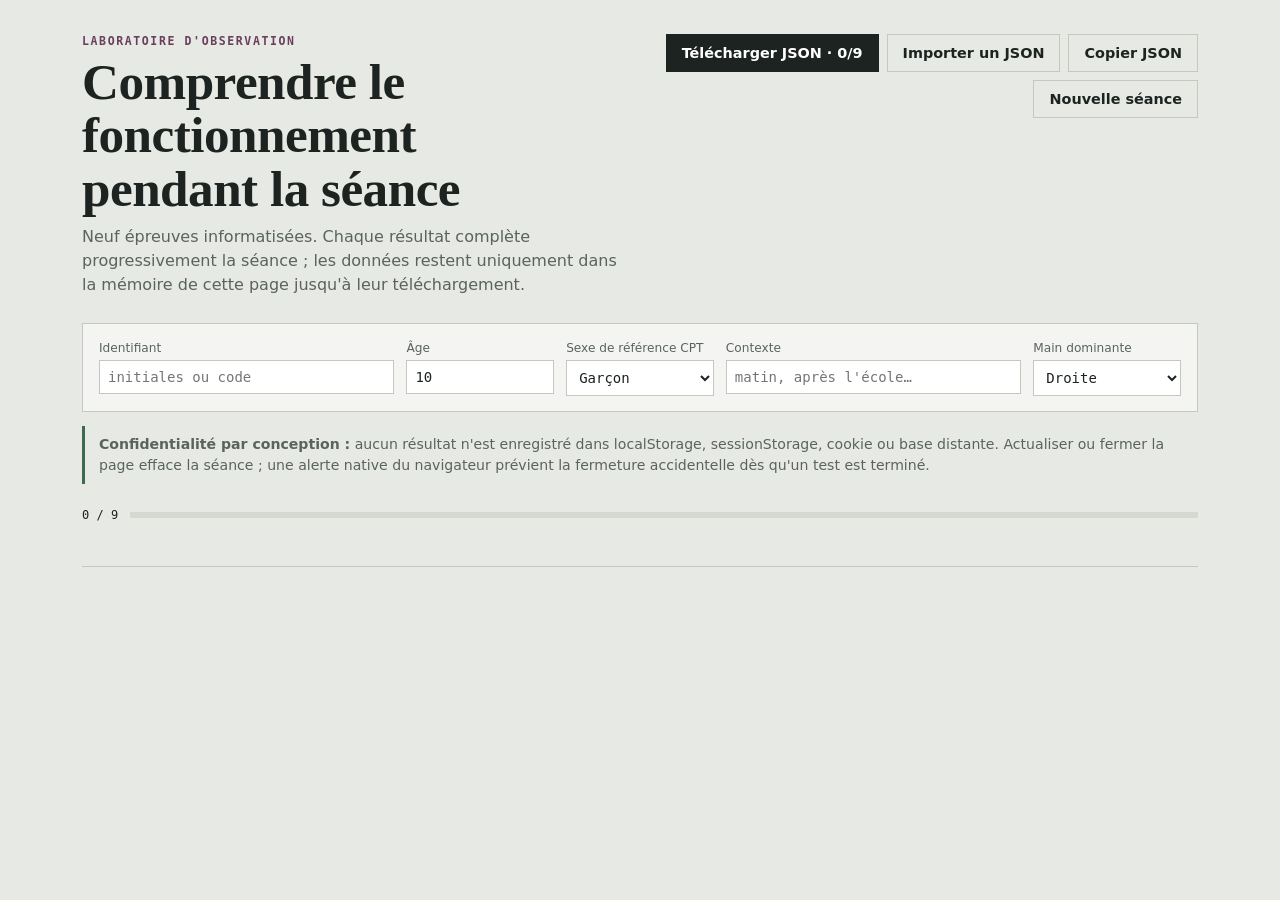
<file: index.html>
<!doctype html>
<html lang="fr"><head><meta charset="utf-8"><meta name="viewport" content="width=device-width,initial-scale=1"><title>Batterie d'observation — 9 épreuves</title><link rel="stylesheet" href="app.css"></head><body>
<main class="shell">
  <div class="top"><div><div class="eyebrow">Laboratoire d'observation</div><h1>Comprendre le fonctionnement<br>pendant la séance</h1><p class="lede">Neuf épreuves informatisées. Chaque résultat complète progressivement la séance ; les données restent uniquement dans la mémoire de cette page jusqu'à leur téléchargement.</p></div><div class="actions"><button id="downloadBtn" onclick="downloadJSON()" disabled>Télécharger JSON · 0/9</button><button class="secondary" onclick="requestImportJSON()">Importer un JSON</button><button class="secondary" onclick="copyJSON()">Copier JSON</button><button class="secondary" onclick="openNewSession()">Nouvelle séance</button><input id="importJsonInput" type="file" accept="application/json,.json" hidden onchange="handleImportJSON(this)"></div></div>
  <section class="sessionbar"><div><label>Identifiant</label><input id="pid" placeholder="initiales ou code"></div><div><label>Âge</label><input value="10" disabled></div><div><label>Sexe de référence CPT</label><select id="sex"><option value="M">Garçon</option><option value="F">Fille</option></select></div><div><label>Contexte</label><input id="context" placeholder="matin, après l'école…"></div><div><label>Main dominante</label><select id="hand"><option value="droite">Droite</option><option value="gauche">Gauche</option></select></div></section>
  <div class="privacy"><strong>Confidentialité par conception :</strong> aucun résultat n'est enregistré dans localStorage, sessionStorage, cookie ou base distante. Actualiser ou fermer la page efface la séance ; une alerte native du navigateur prévient la fermeture accidentelle dès qu'un test est terminé.</div>
  <div class="progress"><span class="count" id="doneCount">0 / 9</span><div class="bar"><i id="progressFill"></i></div></div>
  <section id="testsGrid" class="grid"></section>
  <section class="analysis"><div id="sessionAnalysis" class="analysisGrid"></div></section>
  <div id="resultView"></div>
</main>
<div id="testOverlay" class="testOverlay"><div class="overlaybar"><div class="title" id="overlayTitle">Épreuve</div><button onclick="closeTest()">Quitter l'épreuve</button></div><iframe id="frame" class="testFrame" allow="fullscreen; autoplay"></iframe></div>
<dialog id="newSessionDialog"><h2>Commencer une nouvelle séance ?</h2><p>Les résultats actuels seront effacés de la mémoire de cette page.</p><div class="dialogActions"><button onclick="downloadThenReset()">Télécharger puis recommencer</button><button class="danger" onclick="resetSession()">Effacer et recommencer</button><button class="secondary" onclick="newSessionDialog.close()">Annuler</button></div></dialog>
<div id="toast" class="toast"></div><script src="app.js"></script></body></html>
</file>
<file: app.css>
:root{--paper:#E6E9E4;--paper2:#F4F5F2;--ink:#1C2321;--soft:#5A635C;--plum:#6B3F5B;--ochre:#B8811F;--moss:#3E6B4F;--rule:#C3C9BE;--display:"Palatino Linotype",Palatino,"Iowan Old Style",Georgia,serif;--body:system-ui,-apple-system,"Segoe UI",Roboto,sans-serif;--mono:ui-monospace,SFMono-Regular,Menlo,Consolas,monospace}
*{box-sizing:border-box}html{background:var(--paper)}body{margin:0;background:var(--paper);color:var(--ink);font-family:var(--body);line-height:1.5}.shell{max-width:1160px;margin:auto;padding:34px 22px 90px}.top{display:flex;justify-content:space-between;gap:20px;align-items:flex-start}.eyebrow{font:700 .72rem var(--mono);letter-spacing:.14em;text-transform:uppercase;color:var(--plum)}h1,h2,h3{font-family:var(--display);font-weight:600;letter-spacing:-.01em}h1{font-size:clamp(2rem,4vw,3.2rem);line-height:1.04;margin:7px 0 10px}h2{font-size:1.45rem;margin:0 0 12px}h3{font-size:1.05rem}.lede{max-width:70ch;color:var(--soft);margin:0}.actions{display:flex;flex-wrap:wrap;gap:8px;justify-content:flex-end}button{border:1px solid var(--ink);background:var(--ink);color:#fff;padding:10px 15px;font:600 .9rem var(--body);cursor:pointer}button:hover{background:var(--plum);border-color:var(--plum)}button.secondary{background:transparent;color:var(--ink);border-color:var(--rule)}button.secondary:hover{border-color:var(--ink);background:transparent}button.danger{border-color:#8A3A35;color:#8A3A35;background:transparent}.sessionbar{margin:26px 0 14px;padding:15px 16px;border:1px solid var(--rule);background:var(--paper2);display:grid;grid-template-columns:2fr 1fr 1fr 2fr 1fr;gap:12px}.sessionbar label{display:block;font-size:.76rem;color:var(--soft);margin-bottom:3px}.sessionbar input,.sessionbar select{width:100%;padding:8px;border:1px solid var(--rule);background:white;font:14px var(--mono);color:var(--ink)}.privacy{border-left:3px solid var(--moss);padding:8px 0 8px 14px;color:var(--soft);font-size:.88rem;margin:12px 0 24px}.progress{display:flex;align-items:center;gap:12px;margin:20px 0 14px}.bar{height:6px;background:#D5D9D2;flex:1}.bar>i{display:block;height:100%;background:var(--moss);width:0}.count{font:12px var(--mono);white-space:nowrap}.grid{display:grid;grid-template-columns:repeat(3,1fr);gap:13px}.testcard{border:1px solid var(--rule);background:var(--paper2);padding:18px;min-height:205px;display:flex;flex-direction:column}.testcard.done{border-color:#8EAA96}.testhead{display:flex;justify-content:space-between;gap:10px}.num{font:12px var(--mono);color:var(--soft)}.status{font:11px var(--mono);padding:2px 7px;border:1px solid var(--rule);color:var(--soft)}.done .status{border-color:var(--moss);color:var(--moss)}.testcard h3{font-size:1.22rem;margin:12px 0 6px}.summary2{color:var(--soft);font-size:.9rem;margin:0;display:-webkit-box;-webkit-line-clamp:2;-webkit-box-orient:vertical;overflow:hidden;min-height:2.7em}.meta{margin-top:10px;font:11px var(--mono);color:var(--soft)}.cardactions{margin-top:auto;padding-top:16px;display:flex;gap:7px;flex-wrap:wrap}.cardactions button{padding:8px 11px;font-size:.82rem}.analysis{margin-top:30px;border-top:1px solid var(--rule);padding-top:24px}.analysisGrid{display:grid;grid-template-columns:1.1fr 1fr;gap:14px}.panel{background:var(--paper2);border:1px solid var(--rule);padding:18px}.panel p{margin:7px 0}.signals{margin:0;padding-left:20px}.signals li{margin:6px 0}.muted{color:var(--soft);font-size:.88rem}.resultview{margin-top:28px}.metrics{display:grid;grid-template-columns:repeat(auto-fit,minmax(160px,1fr));gap:8px;margin:14px 0}.metric{border:1px solid var(--rule);background:#fff;padding:12px}.metric b{display:block;font:600 1.05rem var(--mono);margin-top:4px}.metric span{color:var(--soft);font-size:.78rem}.raw{background:#161918;color:#E9ECE8;padding:14px;max-height:430px;overflow:auto;font:11px/1.45 var(--mono);white-space:pre-wrap;word-break:break-word}.evidence{font:11px var(--mono);border:1px solid var(--rule);padding:2px 7px;color:var(--soft)}.testOverlay{position:fixed;inset:0;z-index:500;background:#1C2321;display:none;flex-direction:column}.testOverlay.on{display:flex}.overlaybar{height:52px;background:#1C2321;color:#fff;display:flex;align-items:center;justify-content:space-between;padding:0 14px;gap:12px}.overlaybar .title{font:13px var(--mono)}.overlaybar button{border-color:#777;padding:7px 11px}.testFrame{border:0;width:100%;flex:1;background:var(--paper)}dialog{border:1px solid var(--rule);background:var(--paper2);padding:22px;max-width:520px;color:var(--ink)}dialog::backdrop{background:rgba(20,22,20,.65)}.dialogActions{display:flex;gap:8px;flex-wrap:wrap;margin-top:18px}.toast{position:fixed;right:18px;bottom:18px;background:var(--ink);color:white;padding:10px 14px;font-size:.86rem;z-index:900;opacity:0;transform:translateY(8px);pointer-events:none;transition:.18s}.toast.on{opacity:1;transform:none}@media(max-width:850px){.grid{grid-template-columns:repeat(2,1fr)}.sessionbar{grid-template-columns:1fr 1fr}.analysisGrid{grid-template-columns:1fr}.top{display:block}.actions{justify-content:flex-start;margin-top:16px}}@media(max-width:560px){.grid{grid-template-columns:1fr}.sessionbar{grid-template-columns:1fr}.shell{padding:24px 14px 70px}}

.functional{padding:10px 0;border-top:1px solid var(--rule)}.functional:first-of-type{border-top:0;padding-top:0}.functional h3{margin:4px 0 6px}.functional p{max-width:76ch}
</file>
